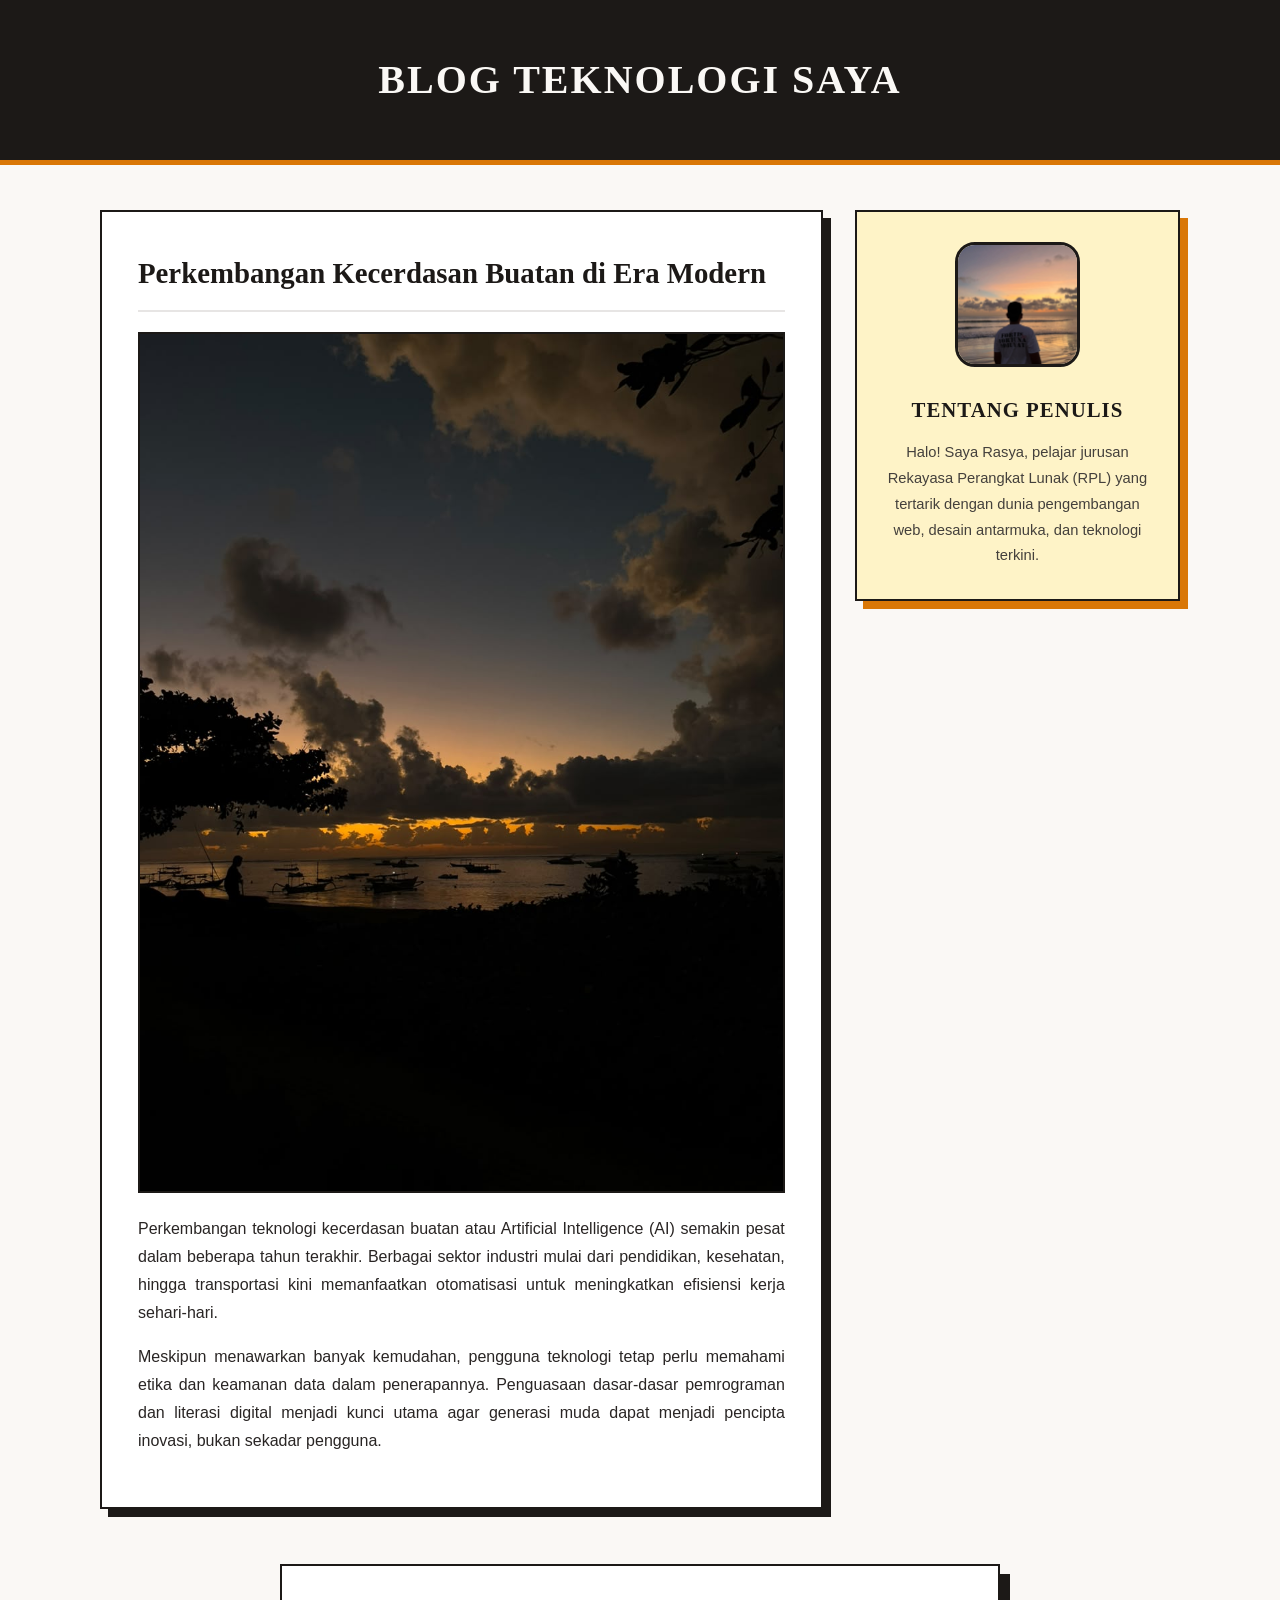
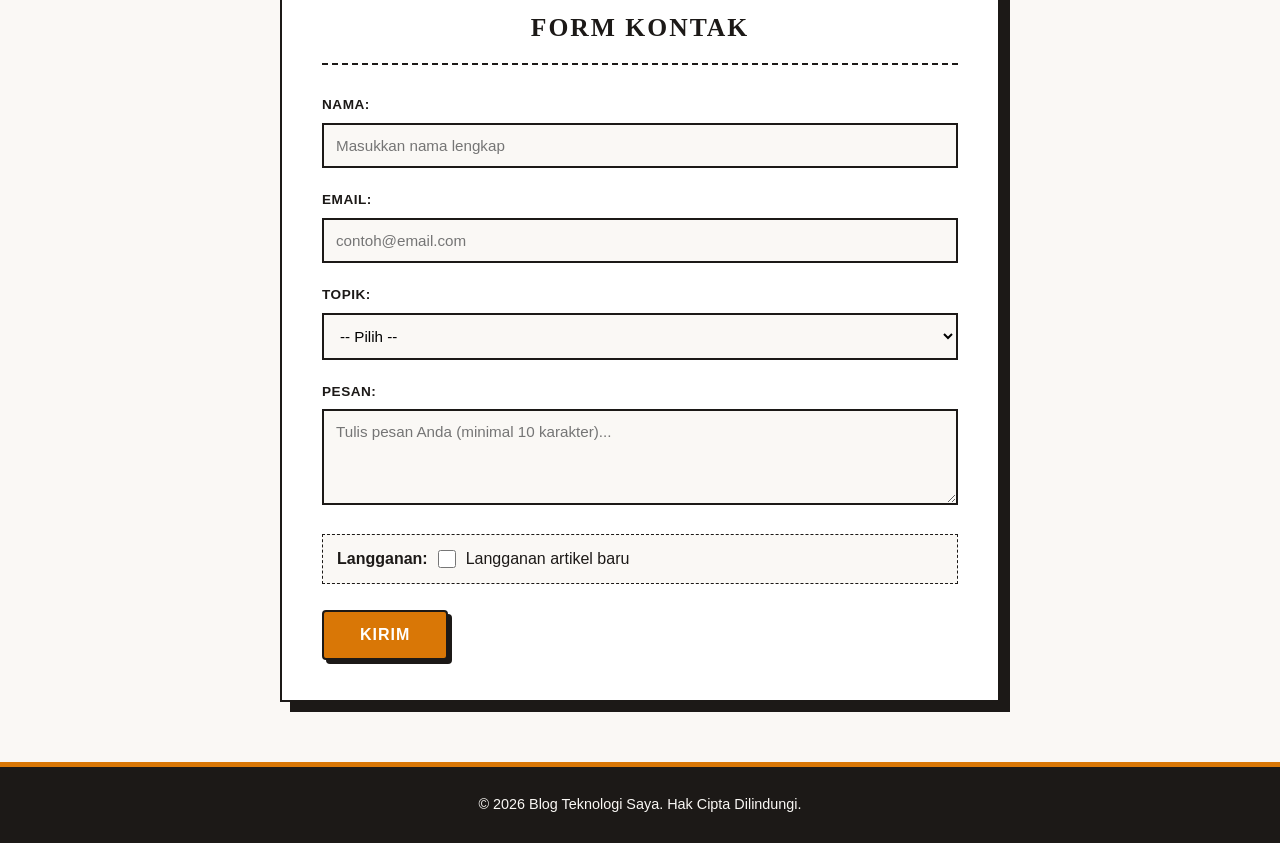
<file: index.html>
<!DOCTYPE html>
<html lang="id">
<head>
  <meta charset="UTF-8">
  <meta name="viewport" content="width=device-width, initial-scale=1.0">
  <title>Blog Teknologi Saya</title>
  <link rel="stylesheet" href="uukstyle.css">
</head>
<body>

  <header>
    <h1>Blog Teknologi Saya</h1>
  </header>

  <main>
    <article>
      <h2>Perkembangan Kecerdasan Buatan di Era Modern</h2>
      <img src="pantai.jpeg" alt="Ilustrasi Teknologi AI" class="gambar-artikel">
      <p>
        Perkembangan teknologi kecerdasan buatan atau Artificial Intelligence (AI) semakin pesat dalam beberapa tahun terakhir. Berbagai sektor industri mulai dari pendidikan, kesehatan, hingga transportasi kini memanfaatkan otomatisasi untuk meningkatkan efisiensi kerja sehari-hari.
      </p>
      <p>
        Meskipun menawarkan banyak kemudahan, pengguna teknologi tetap perlu memahami etika dan keamanan data dalam penerapannya. Penguasaan dasar-dasar pemrograman dan literasi digital menjadi kunci utama agar generasi muda dapat menjadi pencipta inovasi, bukan sekadar pengguna.
      </p>
    </article>

    <aside>
      <img src="keren.jpeg" alt="Foto Profil Penulis" class="foto-profil">
      <h3>Tentang Penulis</h3>
      <p>
        Halo! Saya Rasya, pelajar jurusan Rekayasa Perangkat Lunak (RPL) yang tertarik dengan dunia pengembangan web, desain antarmuka, dan teknologi terkini.
      </p>
    </aside>
  </main>

  <form id="formKontak" action="#" method="get">
    <h2>FORM KONTAK</h2>

    <div class="grup-input">
      <label for="nama">Nama:</label>
      <input type="text" id="nama" name="nama" required minlength="3" maxlength="50" placeholder="Masukkan nama lengkap">
    </div>

    <div class="grup-input">
      <label for="email">Email:</label>
      <input type="email" id="email" name="email" required placeholder="contoh@email.com">
    </div>

    <div class="grup-input">
      <label for="topik">Topik:</label>
      <select id="topik" name="topik" required>
        <option value="">-- Pilih --</option>
        <option value="pertanyaan">Pertanyaan Artikel</option>
        <option value="saran">Saran Topik Baru</option>
        <option value="kerjasama">Kerja Sama Proyek</option>
      </select>
    </div>

    <div class="grup-input">
      <label for="pesan">Pesan:</label>
      <textarea id="pesan" name="pesan" rows="4" required minlength="10" maxlength="200" placeholder="Tulis pesan Anda (minimal 10 karakter)..."></textarea>
    </div>

    <div class="grup-checkbox">
      <span>Langganan:</span>
      <input type="checkbox" id="langganan" name="langganan">
      <label for="langganan">Langganan artikel baru</label>
    </div>

    <button type="submit" class="btn-kirim">Kirim</button>
  </form>

  <footer>
    <p>&copy; 2026 Blog Teknologi Saya. Hak Cipta Dilindungi.</p>
  </footer>

</body>
</html>
</file>
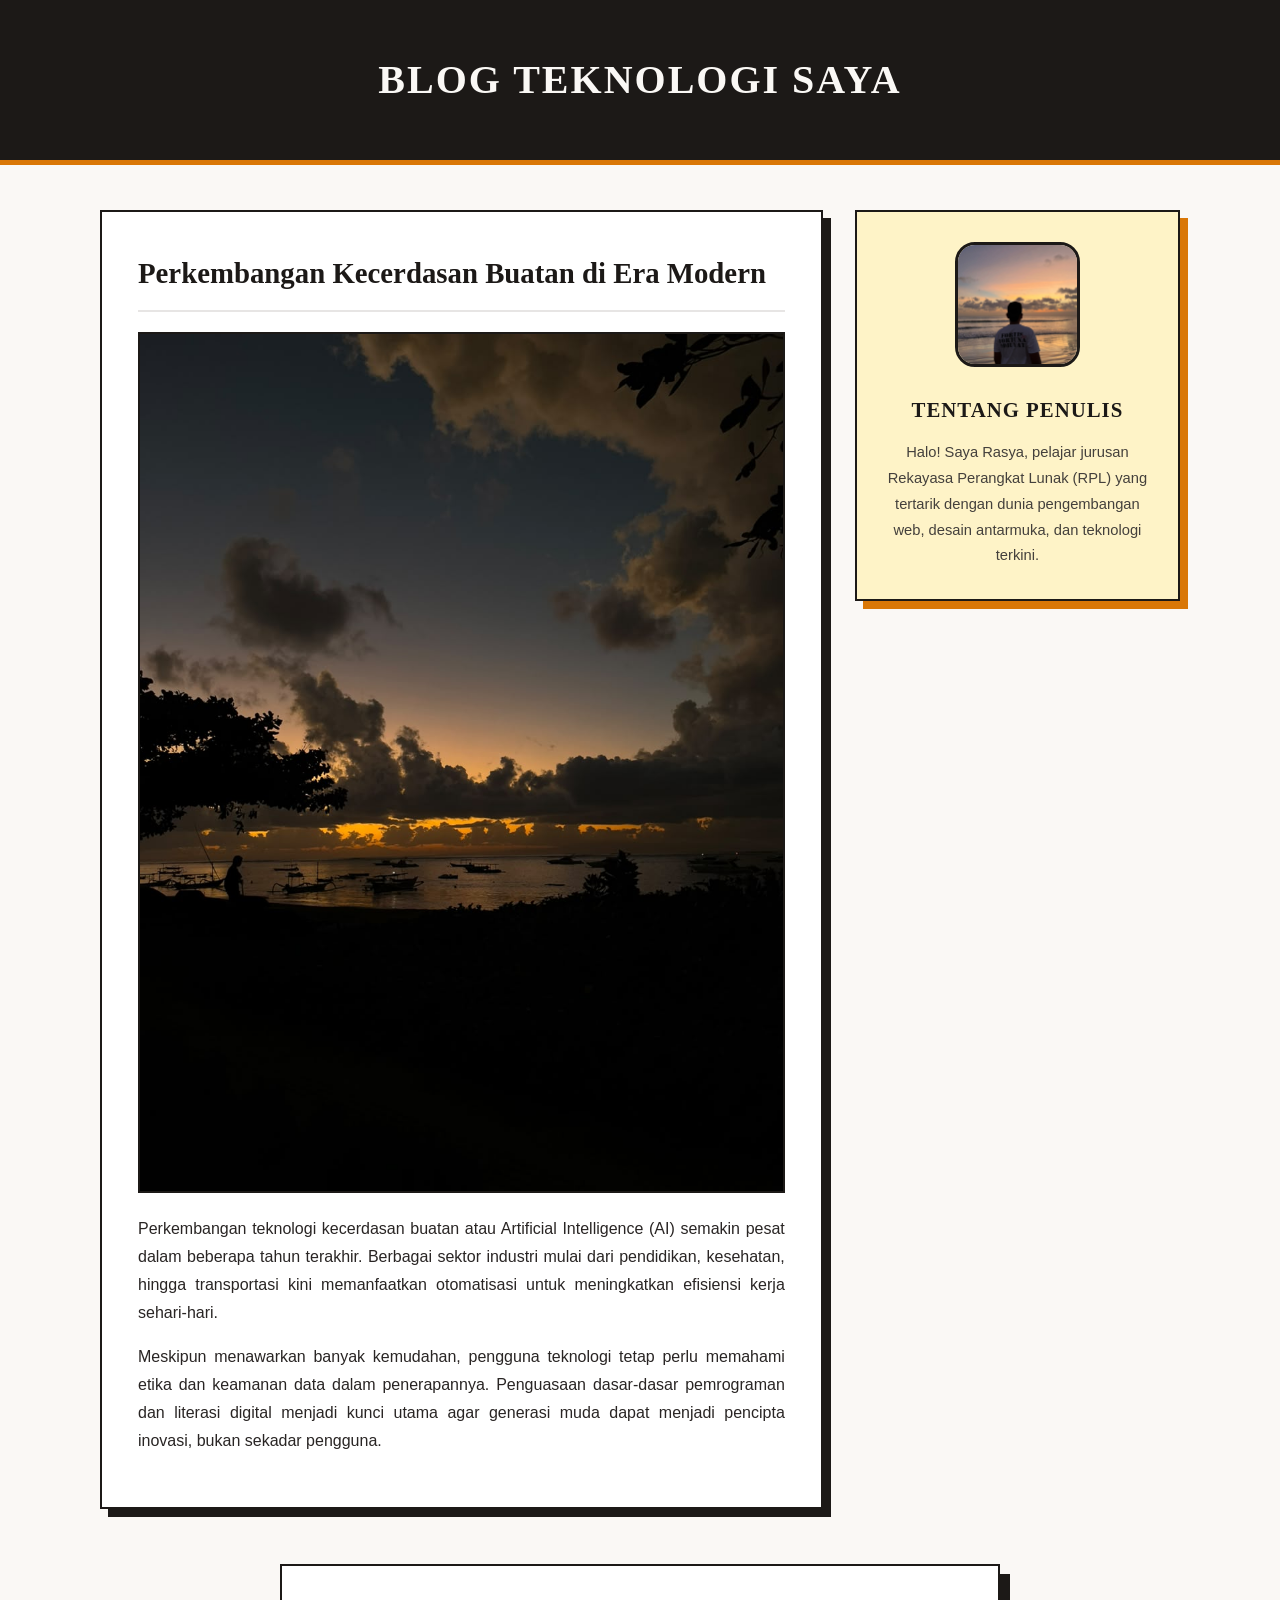
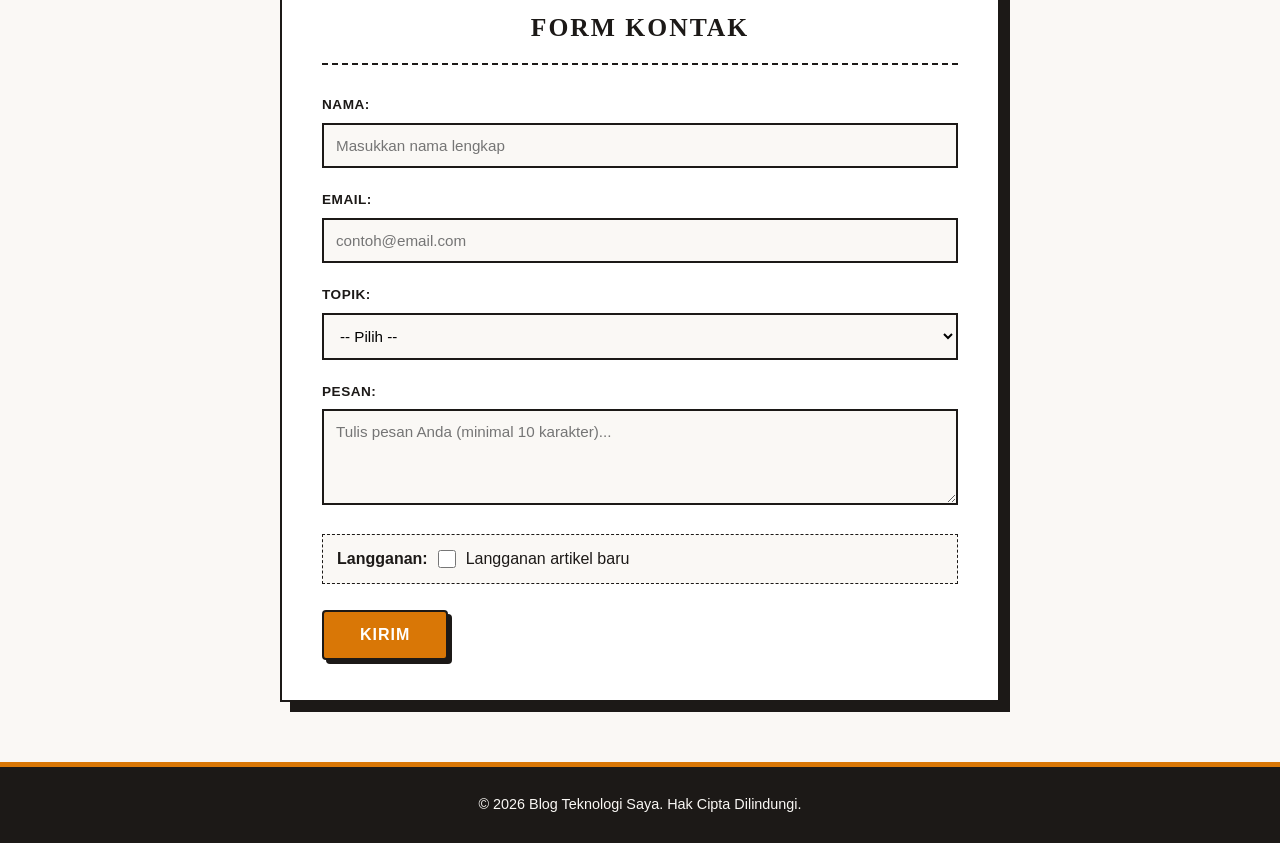
<file: uukindex.html>
<!DOCTYPE html>
<html lang="id">
<head>
  <meta charset="UTF-8">
  <meta name="viewport" content="width=device-width, initial-scale=1.0">
  <title>Blog Teknologi Saya</title>
  <link rel="stylesheet" href="uukstyle.css">
</head>
<body>

  <header>
    <h1>Blog Teknologi Saya</h1>
  </header>

  <main>
    <article>
      <h2>Perkembangan Kecerdasan Buatan di Era Modern</h2>
      <img src="pantai.jpeg" alt="Ilustrasi Teknologi AI" class="gambar-artikel">
      <p>
        Perkembangan teknologi kecerdasan buatan atau Artificial Intelligence (AI) semakin pesat dalam beberapa tahun terakhir. Berbagai sektor industri mulai dari pendidikan, kesehatan, hingga transportasi kini memanfaatkan otomatisasi untuk meningkatkan efisiensi kerja sehari-hari.
      </p>
      <p>
        Meskipun menawarkan banyak kemudahan, pengguna teknologi tetap perlu memahami etika dan keamanan data dalam penerapannya. Penguasaan dasar-dasar pemrograman dan literasi digital menjadi kunci utama agar generasi muda dapat menjadi pencipta inovasi, bukan sekadar pengguna.
      </p>
    </article>

    <aside>
      <img src="keren.jpeg" alt="Foto Profil Penulis" class="foto-profil">
      <h3>Tentang Penulis</h3>
      <p>
        Halo! Saya Rasya, pelajar jurusan Rekayasa Perangkat Lunak (RPL) yang tertarik dengan dunia pengembangan web, desain antarmuka, dan teknologi terkini.
      </p>
    </aside>
  </main>

  <form id="formKontak" action="#" method="get">
    <h2>FORM KONTAK</h2>

    <div class="grup-input">
      <label for="nama">Nama:</label>
      <input type="text" id="nama" name="nama" required minlength="3" maxlength="50" placeholder="Masukkan nama lengkap">
    </div>

    <div class="grup-input">
      <label for="email">Email:</label>
      <input type="email" id="email" name="email" required placeholder="contoh@email.com">
    </div>

    <div class="grup-input">
      <label for="topik">Topik:</label>
      <select id="topik" name="topik" required>
        <option value="">-- Pilih --</option>
        <option value="pertanyaan">Pertanyaan Artikel</option>
        <option value="saran">Saran Topik Baru</option>
        <option value="kerjasama">Kerja Sama Proyek</option>
      </select>
    </div>

    <div class="grup-input">
      <label for="pesan">Pesan:</label>
      <textarea id="pesan" name="pesan" rows="4" required minlength="10" maxlength="200" placeholder="Tulis pesan Anda (minimal 10 karakter)..."></textarea>
    </div>

    <div class="grup-checkbox">
      <span>Langganan:</span>
      <input type="checkbox" id="langganan" name="langganan">
      <label for="langganan">Langganan artikel baru</label>
    </div>

    <button type="submit" class="btn-kirim">Kirim</button>
  </form>

  <footer>
    <p>&copy; 2026 Blog Teknologi Saya. Hak Cipta Dilindungi.</p>
  </footer>

</body>
</html>
</file>
<file: uukstyle.css>
* {
  box-sizing: border-box;
  margin: 0;
  padding: 0;
}

body {
  font-family: 'Georgia', 'Times New Roman', serif;
  background-color: #faf8f5;
  color: #1c1917;
  line-height: 1.75;
}


header {
  background-color: #1c1917;
  color: #faf8f5;
  text-align: center;
  padding: 45px 20px;
  border-bottom: 5px solid #d97706; 
}

header h1 {
  font-size: 2.5rem;
  letter-spacing: 2px;
  text-transform: uppercase;
}


main {
  display: flex;
  gap: 32px;
  max-width: 1120px;
  margin: 45px auto;
  padding: 0 20px;
}


article {
  flex: 7;
  background-color: #ffffff;
  padding: 36px;
  border: 2px solid #1c1917;
  box-shadow: 8px 8px 0px #1c1917; 
}

article h2 {
  font-size: 1.8rem;
  margin-bottom: 20px;
  padding-bottom: 12px;
  border-bottom: 2px solid #e7e5e4;
  color: #1c1917;
}

.gambar-artikel {
  width: 100%;
  height: auto;
  border: 2px solid #1c1917;
  margin-bottom: 22px;
  display: block;
}

article p {
  font-family: 'Trebuchet MS', sans-serif;
  font-size: 1rem;
  margin-bottom: 16px;
  color: #292524;
  text-align: justify;
}


aside {
  flex: 3;
  background-color: #fef3c7; 
  padding: 30px 22px;
  border: 2px solid #1c1917;
  box-shadow: 8px 8px 0px #d97706;
  text-align: center;
  height: fit-content;
}

.foto-profil {
  width: 125px;
  height: 125px;
  border-radius: 16%;
  object-fit: cover ;
  margin-bottom: 16px;
  border: 3px solid #1c1917;
}

aside h3 {
  font-size: 1.3rem;
  margin-bottom: 12px;
  text-transform: uppercase;
  letter-spacing: 1px;
}

aside p {
  font-family: 'Trebuchet MS', sans-serif;
  font-size: 0.92rem;
  color: #44403c;
}


#formKontak {
  max-width: 720px;
  margin: 55px auto;
  background-color: #ffffff;
  padding: 40px;
  border: 2px solid #1c1917;
  border-radius: 0px;
  box-shadow: 10px 10px 0px #1c1917;
}

#formKontak h2 {
  text-align: center;
  margin-bottom: 28px;
  font-size: 1.6rem;
  letter-spacing: 2px;
  border-bottom: 2px dashed #1c1917;
  padding-bottom: 12px;
}

.grup-input {
  margin-bottom: 20px;
}

.grup-input label {
  display: block;
  font-family: 'Trebuchet MS', sans-serif;
  font-weight: bold;
  text-transform: uppercase;
  font-size: 0.85rem;
  letter-spacing: 0.5px;
  margin-bottom: 6px;
}


.grup-input input,
.grup-input select,
.grup-input textarea {
  width: 100%;
  padding: 12px;
  border: 2px solid #1c1917;
  background-color: #faf8f5;
  font-family: 'Trebuchet MS', sans-serif;
  font-size: 0.95rem;
  border-radius: 0px;
  transition: background-color 0.2s ease, transform 0.15s ease;
}

.grup-input input:focus,
.grup-input select:focus,
.grup-input textarea:focus {
  outline: none;
  background-color: #fef3c7;
  transform: translate(-2px, -2px);
  box-shadow: 4px 4px 0px #1c1917;
}

.grup-checkbox {
  margin-bottom: 26px;
  display: flex;
  align-items: center;
  gap: 10px;
  font-family: 'Trebuchet MS', sans-serif;
  padding: 10px 14px;
  border: 1px dashed #1c1917;
  background-color: #faf8f5;
}

.grup-checkbox span {
  font-weight: bold;
}

.grup-checkbox input[type="checkbox"] {
  width: 18px;
  height: 18px;
  accent-color: #d97706;
  cursor: pointer;
}


.btn-kirim {
  background-color: #d97706;
  color: #ffffff;
  border: 2px solid #1c1917;
  padding: 14px 36px;
  font-family: 'Trebuchet MS', sans-serif;
  font-size: 1rem;
  font-weight: bold;
  text-transform: uppercase;
  letter-spacing: 1px;
  border-radius: 4px;
  cursor: pointer;
  box-shadow: 4px 4px 0px #1c1917;
  transition: all 0.15s ease;
}

.btn-kirim:hover {
  background-color: #b45309;
  transform: translate(-2px, -2px);
  box-shadow: 6px 6px 0px #1c1917;
}

.btn-kirim:active {
  transform: translate(2px, 2px);
  box-shadow: 1px 1px 0px #1c1917;
}

/* --- FOOTER --- */
footer {
  background-color: #1c1917;
  color: #faf8f5;
  text-align: center;
  padding: 25px;
  margin-top: 60px;
  border-top: 5px solid #d97706;
  font-family: 'Trebuchet MS', sans-serif;
  font-size: 0.9rem;
}
</file>
